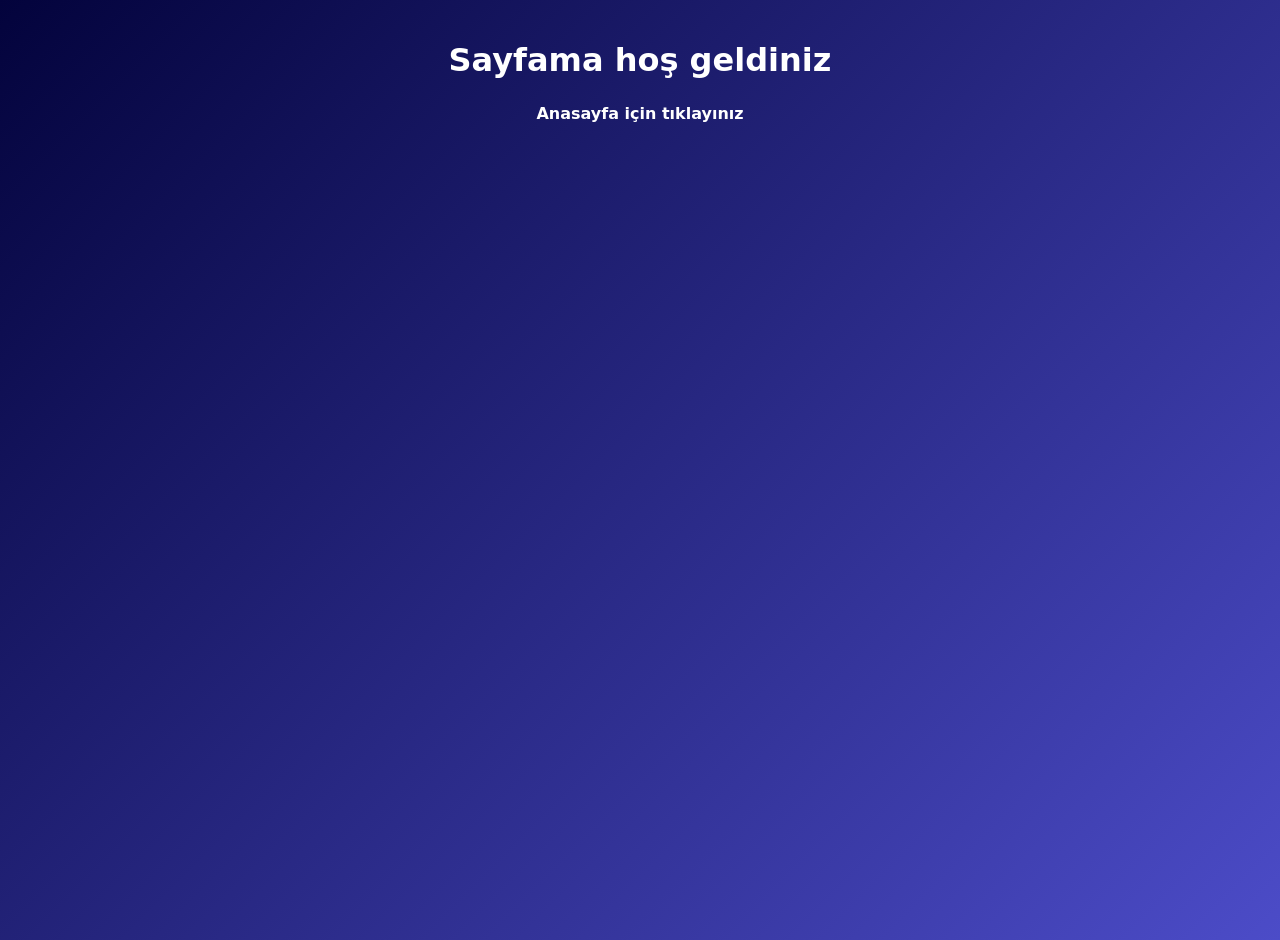
<file: templates/mahir.html>
<!DOCTYPE html>
<html lang="en">
<head>
    <meta charset="UTF-8">
    <meta name="viewport" content="width=device-width, initial-scale=1.0">
    <title>Document</title>
    <link rel="stylesheet" href="/static/css/style.css">
</head>
<body>
    <h1> Sayfama hoş geldiniz</h1>
    <a href="/"> Anasayfa için tıklayınız</a>
</body>
</html>
</file>
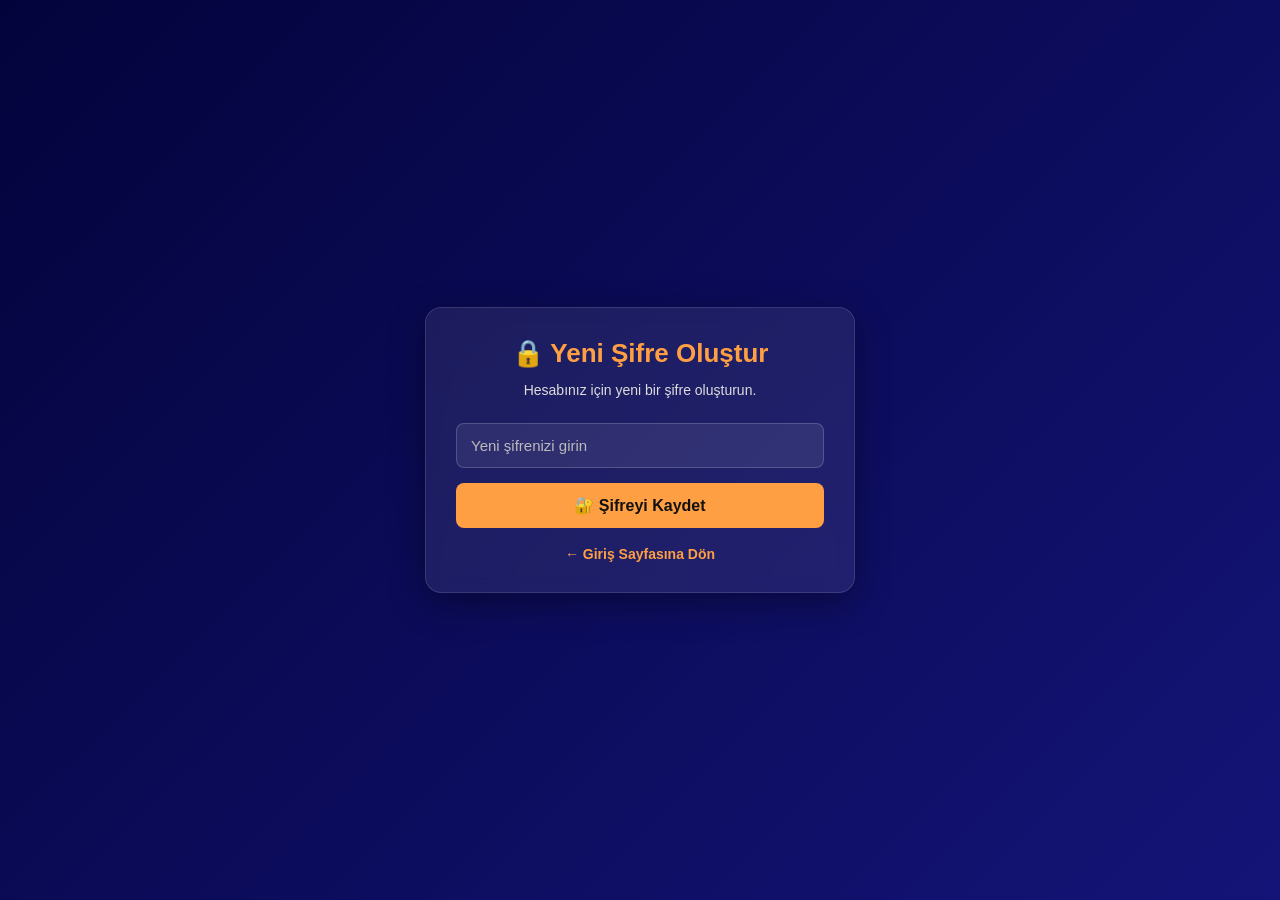
<file: templates/sifre_yenile.html>
<!DOCTYPE html>
<html lang="tr">
<head>

    <meta charset="UTF-8">

    <meta
        name="viewport"
        content="width=device-width, initial-scale=1.0"
    >

    <title>Yeni Şifre</title>

    <style>

        * {
            box-sizing: border-box;
        }

        body {
            margin: 0;
            padding: 20px;

            min-height: 100vh;

            display: flex;
            justify-content: center;
            align-items: center;

            font-family:
                'Segoe UI',
                Tahoma,
                Geneva,
                Verdana,
                sans-serif;

            background:
                linear-gradient(
                    135deg,
                    rgb(3, 3, 60),
                    rgb(20, 20, 120)
                );

            color: white;
        }

        .sifre-kutu {
            width: 100%;
            max-width: 430px;

            padding: 30px;

            background:
                rgba(255,255,255,0.08);

            border:
                1px solid
                rgba(255,255,255,0.12);

            border-radius: 16px;

            box-shadow:
                0 10px 35px
                rgba(0,0,0,0.35);

            text-align: center;

            backdrop-filter: blur(10px);
        }

        .sifre-baslik {
            margin-bottom: 10px;

            color: #ff9f43;

            font-size: 26px;

            font-weight: 700;
        }

        .sifre-aciklama {
            margin-bottom: 22px;

            color: #ddd;

            font-size: 14px;

            line-height: 1.6;
        }

        .sifre-kutu input {
            width: 100%;

            padding: 13px 14px;

            margin-bottom: 15px;

            border:
                1px solid
                rgba(255,255,255,0.18);

            border-radius: 8px;

            outline: none;

            background:
                rgba(255,255,255,0.08);

            color: white;

            font-size: 15px;
        }

        .sifre-kutu input::placeholder {
            color: #bbb;
        }

        .sifre-kutu input:focus {
            border-color: #ff9f43;

            box-shadow:
                0 0 0 3px
                rgba(255,159,67,0.15);
        }

        .sifre-kutu button {
            width: 100%;

            padding: 13px;

            border: none;

            border-radius: 8px;

            background: #ff9f43;

            color: #111;

            font-size: 16px;

            font-weight: 700;

            cursor: pointer;

            transition: 0.2s;
        }

        .sifre-kutu button:hover {
            transform: translateY(-1px);
            opacity: 0.92;
        }

        .geri-link {
            display: block;

            margin-top: 18px;

            color: #ff9f43;

            text-decoration: none;

            font-weight: 600;

            font-size: 14px;
        }

        .geri-link:hover {
            text-decoration: underline;
        }

    </style>

</head>

<body>

<div class="sifre-kutu">

    <div class="sifre-baslik">
        🔒 Yeni Şifre Oluştur
    </div>

    <div class="sifre-aciklama">
        Hesabınız için yeni bir şifre oluşturun.
    </div>

    <form
        action="/sifre_degistir"
        method="POST"
    >

        <input
            type="hidden"
            name="token"
            value="{{ token }}"
        >

        <input
            type="password"
            name="sifre"
            placeholder="Yeni şifrenizi girin"
            minlength="4"
            required
            autocomplete="new-password"
        >

        <button type="submit">
            🔐 Şifreyi Kaydet
        </button>

    </form>

    <a
        href="/login"
        class="geri-link"
    >
        ← Giriş Sayfasına Dön
    </a>

</div>

</body>
</html>
</file>
<file: static/css/style.css>
/* ==========================================
   1. GENEL SAYFA VE PANEL AYARLARI
   ========================================== */
body {
    background: linear-gradient(135deg, rgb(3, 3, 60), rgb(76, 76, 200));
    min-height: 100vh;
    margin: 0;
    padding: 20px;
    font-family: 'Segoe UI', system-ui, sans-serif;
    color: white;
    display: flex;
    flex-direction: column;
    align-items: center;
}

label.form-baslik {
    color: white;
    font-size: 30px;
    font-weight: 800;
    margin-bottom: 20px;
    text-shadow: 0 4px 10px rgba(0, 0, 0, 0.3);
    text-align: center;
    display: block;
}

.main {
    margin-top: 3px;
    width: 100%;
    max-width: 480px;
    background: rgba(255, 255, 255, 0.06);
    backdrop-filter: blur(15px);
    padding: 35px;
    box-shadow: 0 20px 50px rgba(0, 0, 0, 0.4);
    border-radius: 16px;
    border: 1px solid rgba(255, 255, 255, 0.1);
    box-sizing: border-box;
}

.main.genis-panel {
    max-width: 1140px;
}

/* ==========================================
   2. FORMLAR, GİRDİLER VE BUTONLAR
   ========================================== */
input, select {
    width: 100%;
    height: 46px;
    padding: 10px 16px;
    margin: 10px 0;
    border-radius: 8px;
    border: 1px solid rgba(255, 255, 255, 0.15);
    background: rgba(255, 255, 255, 0.95);
    color: #111;
    font-size: 15px;
    box-sizing: border-box;
}

button {
    width: 100%;
    height: 48px;
    background: linear-gradient(135deg, rgb(15, 15, 120), rgb(35, 35, 180));
    color: white;
    border: none;
    border-radius: 8px;
    font-size: 16px;
    font-weight: 700;
    cursor: pointer;
    box-shadow: 0 4px 15px rgba(0, 0, 0, 0.2);
}

button:hover { transform: translateY(-2px); }
p { color: rgba(255, 255, 255, 0.8); font-size: 14px; }

.hata {
    color: #ff6b6b;
    font-weight: bold;
    background: rgba(255, 107, 107, 0.1);
    padding: 10px;
    border-radius: 6px;
    display: block;
    text-align: center;
}

a {
  
    border-radius: 8px;
    text-decoration: none;
    padding: 3px 6px;
    color: white;
    font-weight: bold;
    display: inline-flex;
    align-items: center;
    justify-content: center;
}


/* ==========================================
   3. HAFTANIN FIRSATLARI - VİTRİN VE SLIDER ALANI
   ========================================== */
.firsat-slider-cerceve .vitrin-kutusu.arac-kart {
    margin: 0;
    flex: 1;
    max-width: 460px;
    background: rgba(255, 255, 255, 0.07);
    border: 1px solid rgba(255, 255, 255, 0.08);
    border-radius: 14px;
    padding: 0 !important;
    box-shadow: 0 15px 40px rgba(0, 0, 0, 0.3);
    overflow: hidden;
    display: flex;
    flex-direction: column;
}

/* VİTRİN RESİMLERİNİ KESİN BOYUTLANDIRMA VE SABİTLEME */
.vitrin-resim-hazne {
    width: 100% !important;
    height: 190px !important;
    max-height: 190px !important;
    overflow: hidden !important;
    background-color: #02021e;
    position: relative;
    border-radius: 10px 10px 0 0;
}

.vitrin-resim-hazne img {
    width: 100% !important;
    height: 100% !important;
    min-width: 100% !important;
    min-height: 100% !important;
    object-fit: cover !important;
    object-position: center !important;
}

/* YAZILARI RESME DOĞRU YUKARI ÇEKME */
.kart-icerik {
    padding: 3px 6px 4px 6px !important;
    flex: 1;
    flex-direction: column;
    justify-content: space-between;
}

.vitrin-etiket-satir {
    margin: 0 0 6px 0 !important;
    display: flex;
    justify-content: space-between;
    align-items: center;
}

.vitrin-etiket-satir h4 { margin: 0; font-size: 16px; color: white; }
.v-kod { font-size: 12px; background: rgba(255, 255, 255, 0.15); padding: 3px 6px; border-radius: 4px; }
.v-fiyat { font-size: 20px; font-weight: 800; color: #ff9f43; margin: 10px 0; }

/* NAVİGASYON BUTONLARI */
.vitrin-butonlar { display: flex; justify-content: center; gap: 12px; margin-top: 15px; }
.gez {
    width: auto;
    height: 44px;
    margin: 0;
    padding: 0 24px;
    font-size: 15px;
    font-weight: 700;
    border-radius: 8px;
    line-height: 44px;
}

/* ==========================================
   4. CANLI FİLTRELEME VE ARAMA BARI
   ========================================== */
.canli-filtre-bar { display: flex; gap: 15px; width: 100%; margin-bottom: 30px; flex-wrap: wrap; }
.canli-filtre-bar input, .canli-filtre-bar select { flex: 1; min-width: 220px; margin: 0; }

/* ==========================================
   5. PAZAR İLAN LİSTESİ VE ARAÇ KARTLARI
   ========================================== */
.pazar-izgara { display: grid; grid-template-columns: repeat(auto-fill, minmax(300px, 1fr)); gap: 25px; width: 100%; }
.arac-kart { background: rgba(255, 255, 255, 0.07); border: 1px solid rgba(255, 255, 255, 0.08); border-radius: 14px; overflow: hidden; display: flex; flex-direction: column; }
.kart-ana-resim { width: 100%; height: 180px; object-fit: cover; cursor: pointer; }
.kart-galeri-serit { display: flex; gap: 5px; padding: 6px; background: rgba(0, 0, 0, 0.2); overflow-x: auto; }
.galeri-serit-piksel { width: 52px; height: 38px; object-fit: cover; border-radius: 4px; cursor: pointer; border: 1px solid rgba(255, 255, 255, 0.1); }
.kart-icerik h4 { margin: 0 0 4px 0; font-size: 14px; color: white; }
.kart-rozet { font-size: 11px; font-weight: bold; padding: 3px 8px; border-radius: 4px; display: inline-block; }
.kart-rozet.hatasiz { background: #2ecc71; color: #fff; }
.kart-rozet.kazali { background: #e74c3c; color: #fff; }
.kart-alt-fiyat-grup { display: flex; justify-content: space-between; align-items: center; border-top: 1px solid rgba(255, 255, 255, 0.1); padding-top: 12px; margin-top: 12px; }
.k-fiyat { font-size: 18px; font-weight: bold; color: #ff9f43; }

.btn-wp-aracilik {
    background: #25d366; padding: 8px 14px; border-radius: 6px; font-size: 13px; text-decoration: none; color: white; font-weight: bold;
    display: inline-flex; align-items: center; justify-content: center; transition: background 0.2s ease;
}
.btn-wp-aracilik:hover { background: #20ba5a; }

/* ==========================================
   6. ADMİN PANELİ ÜRÜN YÖNETİM TABLOSU
   ========================================== */
.urunler { background: rgba(255, 255, 255, 0.95); width: 100%; border-collapse: collapse; color: #111; border-radius: 10px; overflow: hidden; margin-top: 20px; }
.urunler th { background-color: rgb(15, 15, 109); color: white; padding: 14px; text-align: left; }
.urunler td { padding: 14px; border-bottom: 1px solid #eef2f5; }
.guncelle { background: #ff9f43; padding: 6px 12px; border-radius: 4px; color: white; }
.sil { background: #ee5253; padding: 6px 12px; border-radius: 4px; color: white; }
.ekle { background: #10ac84; padding: 10px 20px; border-radius: 6px; color: white; }
.ekle-satiri { background-color: rgba(0, 0, 0, 0.05); text-align: center; }
.tablo-resim-onizleme { width: 65px; height: 48px; object-fit: cover; border-radius: 4px; }

/* ==========================================
   7. GÖRSEL YÜKLEME ALANLARI
   ========================================== */
.resim-yukleme-izgarasi { display: grid; grid-template-columns: repeat(auto-fill, minmax(180px, 1fr)); gap: 12px; background: rgba(0, 0, 0, 0.15); padding: 15px; border-radius: 10px; border: 1px dashed rgba(255, 255, 255, 0.2); margin: 15px 0; }
.resim-girdi-kutu { display: flex; flex-direction: column; background: rgba(255, 255, 255, 0.05); padding: 8px; border-radius: 6px; }
.resim-girdi-kutu span { font-size: 11px; margin-bottom: 4px; color: #ccc; font-weight: bold; }
.resim-girdi-kutu input { width: 100%; height: auto; padding: 0; background: transparent; color: white; margin: 0; }

/* ==================================================================
   8. %100 SABİT VE EŞİT BOYUTLU BÜYÜK GÖRSEL GALERİSİ (LIGHTBOX)
   ================================================================== */
.pazar-lightbox {
    display: none; 
    position: fixed; 
    z-index: 99999; 
    left: 0; 
    top: 0; 
    width: 100%; 
    height: 100%;
    background: rgba(0, 0, 0, 0.95); 
    align-items: center; 
    justify-content: center;
}

.lightbox-cerceve {
    position: relative; 
    display: flex; 
    flex-direction: column; 
    align-items: center;
    width: 800px !important;    
    height: 600px !important;   
    max-width: 80%; 
    max-height: 70vh; 
    background: #02021e; 
    padding: 0; 
    margin: 0;
    border-radius: 12px; 
    box-shadow: 0 20px 50px rgba(0,0,0,0.5);
}

#lightboxGorsel {
    width: 100% !important; 
    height: 100% !important; 
    object-fit: contain; 
    border-radius: 12px 12px 0 0; 
    display: block;
}

.lightbox-alt-kapat-btn {
    position: absolute !important; 
    bottom: 15px !important; 
    left: 50% !important;
    transform: translateX(-50%) !important; 
    width: 90% !important; 
    height: 40px !important;
    background: #ee5253 !important; 
    font-size: 14px !important; 
    font-weight: bold !important;
    color: white !important; 
    border: none !important; 
    border-radius: 6px !important;
    cursor: pointer !important; 
    box-shadow: 0 4px 10px rgba(0,0,0,0.3) !important; 
    z-index: 15;
}

.lightbox-ok {
    cursor: pointer; 
    position: absolute; 
    top: 50%; 
    color: white; 
    font-size: 35px; 
    font-weight: bold;
    padding: 15px 12px; 
    background: rgba(0, 0, 0, 0.6); 
    border-radius: 6px; 
    transform: translateY(-50%);
    text-decoration: none; 
    user-select: none; 
    z-index: 20;
}
.lb-sol { left: 15px; }
.lb-sag { right: 15px; }

.lightbox-kapat {
    position: absolute; 
    top: 15px; 
    right: 20px; 
    color: rgba(255, 255, 255, 0.7);
    font-size: 35px; 
    font-weight: bold; 
    cursor: pointer; 
    z-index: 25;
}
.lightbox-kapat:hover { color: white; }

/* Checkbox boyutu */
input[type="checkbox"] {
    width: 15px !important;
    height: 15px !important;
    min-width: 15px !important;
    min-height: 15px !important;
    margin: 0 5px 0 0 !important;
    padding: 0 !important;
    vertical-align: middle;
    cursor: pointer;
}

/* =========================================================
   KOZAN İLANLARI - MODERN İLAN FORMU
   ========================================================= */

.ilan-form-panel {
    max-width: 760px !important;
    width: 100%;
    padding: 24px !important;
}

/* ---------------------------------------------------------
   FORM BAŞLIĞI
   --------------------------------------------------------- */

.ilan-form-panel .form-baslik {
    margin-bottom: 16px !important;
    font-size: 23px !important;
    color: #ff9f43 !important;
    letter-spacing: .2px;
}

/* ---------------------------------------------------------
   KATEGORİ / TEMEL ALANLAR
   --------------------------------------------------------- */

.ilan-form-panel .form-satir {
    display: grid !important;
    grid-template-columns: repeat(2, minmax(0, 1fr));
    gap: 10px !important;
    margin: 0 !important;
}

.ilan-form-panel .form-satir-uc {
    display: grid !important;
    grid-template-columns: repeat(3, minmax(0, 1fr));
    gap: 10px !important;
    margin: 0 !important;
}

.ilan-form-panel .form-sutun {
    min-width: 0;
}

/* ---------------------------------------------------------
   INPUT / SELECT
   --------------------------------------------------------- */

.ilan-form-panel input,
.ilan-form-panel select {
    width: 100% !important;
    height: 42px !important;
    margin: 5px 0 !important;
    padding: 8px 11px !important;

    border-radius: 8px !important;

    font-size: 13px !important;

    background: rgba(255,255,255,.96) !important;
    border: 1px solid rgba(255,255,255,.15) !important;

    box-shadow:
        0 2px 8px rgba(0,0,0,.08);

    transition:
        border-color .18s ease,
        box-shadow .18s ease,
        transform .18s ease;
}

.ilan-form-panel input:focus,
.ilan-form-panel select:focus,
.ilan-form-panel textarea:focus {

    outline: none;

    border-color: #ff9f43 !important;

    box-shadow:
        0 0 0 3px rgba(255,159,67,.15),
        0 4px 12px rgba(0,0,0,.12);
}

/* ---------------------------------------------------------
   TEXTAREA
   --------------------------------------------------------- */

.ilan-form-panel textarea {

    width: 100% !important;

    min-height: 125px;

    margin-top: 5px;

    border-radius: 8px;

    font-size: 13px;

    line-height: 1.5;

    box-shadow:
        0 2px 8px rgba(0,0,0,.08);
}

/* ---------------------------------------------------------
   KATEGORİ ALANLARI
   --------------------------------------------------------- */

.ilan-form-panel .dinamik-alan {

    margin-top: 8px;
}

/* ---------------------------------------------------------
   BÖLÜM BAŞLIĞI
   --------------------------------------------------------- */

.ilan-bolum-basligi {

    display: flex;

    align-items: center;

    gap: 7px;

    margin: 12px 0 7px;

    padding: 9px 12px;

    border-radius: 8px;

    border-left: 3px solid #ff9f43;

    background:
        linear-gradient(
            90deg,
            rgba(255,159,67,.12),
            rgba(255,159,67,.035)
        );

    color: #ffb36c;

    font-size: 13px;

    font-weight: 800;
}

/* =========================================================
   OTOMOBİL BÖLÜMÜ
   ========================================================= */

#alan-otomobil-ozel {

    padding-bottom: 2px;
}

/* =========================================================
   CHECKBOX TASARIMI
   ========================================================= */

.ilan-checkbox-grubu {

    display: flex !important;

    align-items: center;

    justify-content: center;

    flex-wrap: wrap;

    gap: 6px !important;

    margin: 7px 0 8px !important;

    padding: 7px !important;

    background:
        rgba(0,0,0,.12) !important;

    border:
        1px solid rgba(255,255,255,.06);

    border-radius: 8px;
}

.ilan-checkbox-grubu label {

    display: inline-flex;

    align-items: center;

    gap: 4px;

    padding: 5px 8px;

    border-radius: 6px;

    background:
        rgba(255,255,255,.055);

    color: #ddd;

    font-size: 10px;

    font-weight: 600;

    line-height: 1;

    white-space: nowrap;

    cursor: pointer;

    transition:
        background .15s ease,
        transform .15s ease;
}

.ilan-checkbox-grubu label:hover {

    background:
        rgba(255,159,67,.12);

    transform:
        translateY(-1px);
}

.ilan-checkbox-grubu input[type="checkbox"] {

    width: 14px !important;

    height: 14px !important;

    min-width: 14px !important;

    margin: 0 !important;

    padding: 0 !important;

    appearance: auto;

    accent-color: #ff9f43;

    box-shadow: none !important;
}

/* ---------------------------------------------------------
   FOTOĞRAF ALANI
   --------------------------------------------------------- */

.ilan-form-panel .form-grup-resimler {

    margin-top: 12px !important;

    padding: 12px !important;

    border-radius: 10px !important;

    background:
        rgba(0,0,0,.12) !important;
}

.ilan-form-panel .form-grup-resimler label[for="resimler"] {

    transition:
        transform .18s ease,
        box-shadow .18s ease;
}

.ilan-form-panel .form-grup-resimler label[for="resimler"]:hover {

    transform:
        translateY(-1px);

    box-shadow:
        0 5px 15px rgba(255,159,67,.22);
}

/* ---------------------------------------------------------
   FORM LABEL
   --------------------------------------------------------- */

.ilan-form-panel > form > .form-satir
label {

    font-size: 11px !important;
}

/* ---------------------------------------------------------
   GÖNDER BUTONU
   --------------------------------------------------------- */

.ilan-form-panel > form > button[type="submit"] {

    margin-top: 13px !important;

    height: 46px;

    border-radius: 8px;

    font-size: 14px;



    box-shadow:
        0 7px 18px rgba(255,159,67,.22);

    transition:
        transform .18s ease,
        box-shadow .18s ease;
}

.ilan-form-panel > form > button[type="submit"]:hover {

    transform:
        translateY(-2px);

    box-shadow:
        0 10px 22px rgba(255,159,67,.30);
}

/* ---------------------------------------------------------
   MOBİL
   --------------------------------------------------------- */

@media (max-width: 680px) {

    .ilan-form-panel {

        padding: 15px !important;
    }

    .ilan-form-panel .form-satir {

        grid-template-columns: 1fr !important;
    }

    .ilan-form-panel .form-satir-uc {

        grid-template-columns: 1fr !important;
    }

    .ilan-form-panel input,
    .ilan-form-panel select {

        height: 42px !important;
    }

    .ilan-checkbox-grubu {

        justify-content: flex-start !important;
    }

}

/* ---------------------------------------------------------
   ÇOK KÜÇÜK TELEFON
   --------------------------------------------------------- */

@media (max-width: 400px) {

    .ilan-form-panel {

        padding: 10px !important;
    }

    .ilan-form-panel .form-baslik {

        font-size: 20px !important;
    }

    .ilan-checkbox-grubu label {

        font-size: 9px;
        padding: 5px 6px;
    }

}

/* =========================================================
   10. MOBİL UYUMLULUK
========================================================= */
@media (max-width:768px) {

    body {
        padding: 10px;
    }

    .main {
        padding: 20px;
    }

    .pazar-ust-sabit-menu {
        flex-direction: column;
        gap: 10px;
    }

    .form-satir {
        flex-direction: column;
    }
}
</file>
